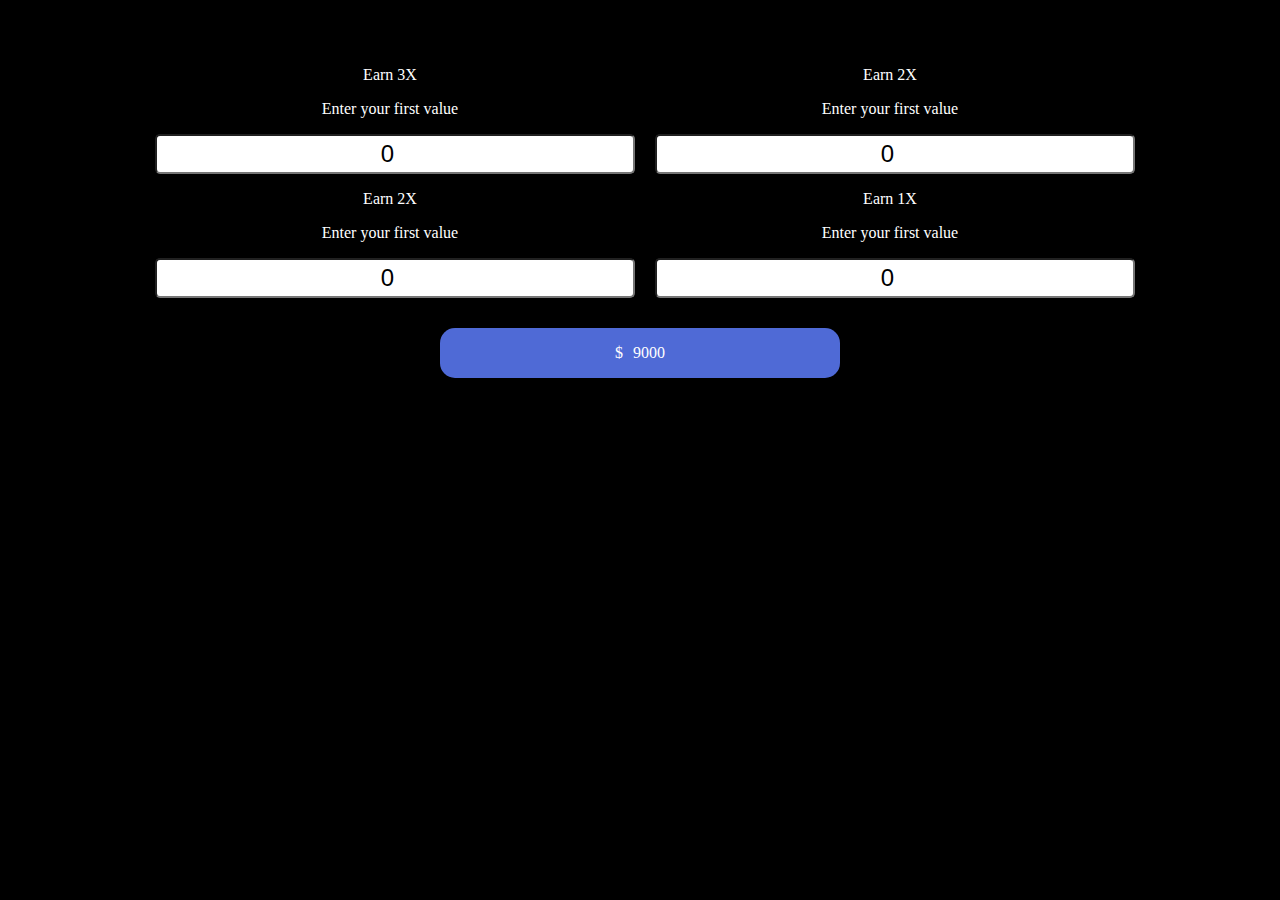
<file: calculator component/index.html>
<!DOCTYPE html>
<html lang="en">

<head>
    <meta charset="UTF-8">
    <meta name="viewport" content="width=device-width, initial-scale=1.0">
    <title>Document</title>
    <link rel="stylesheet" href="./styles.css">
</head>

<body>

    <div class="cmp-calculator">
        <div class="cmp-calculator__block">
            <p>Earn 3X</p>
            <p>Enter your first value</p>
            <input id="first-value" type="number" placeholder="$0" value="0"></input>
        </div>
        <div class="cmp-calculator__block">
            <p>Earn 2X</p>
            <p>Enter your first value</p>
            <input id="second-value" type="number" placeholder="$0" value="0"></input>
        </div>
        <div class="cmp-calculator__block">
            <p>Earn 2X</p>
            <p>Enter your first value</p>
            <input id="third-value" type="number" placeholder="$0" value="0"></input>
        </div>
        <div class="cmp-calculator__block">
            <p>Earn 1X</p>
            <p>Enter your first value</p>
            <input id="forth-value" type="number" placeholder="$0" value="0"></input>
        </div>
        <div class="cmp-calculator__output">
            <div class="cmp-calulator__output__currency">
                <p>$</p>
            </div>
            <div class="cmp-calculator__output__amount">
                <p>9000</p>
            </div>
        </div>
    </div>

    <script src="./script.js"></script>
</body>

</html>
</file>
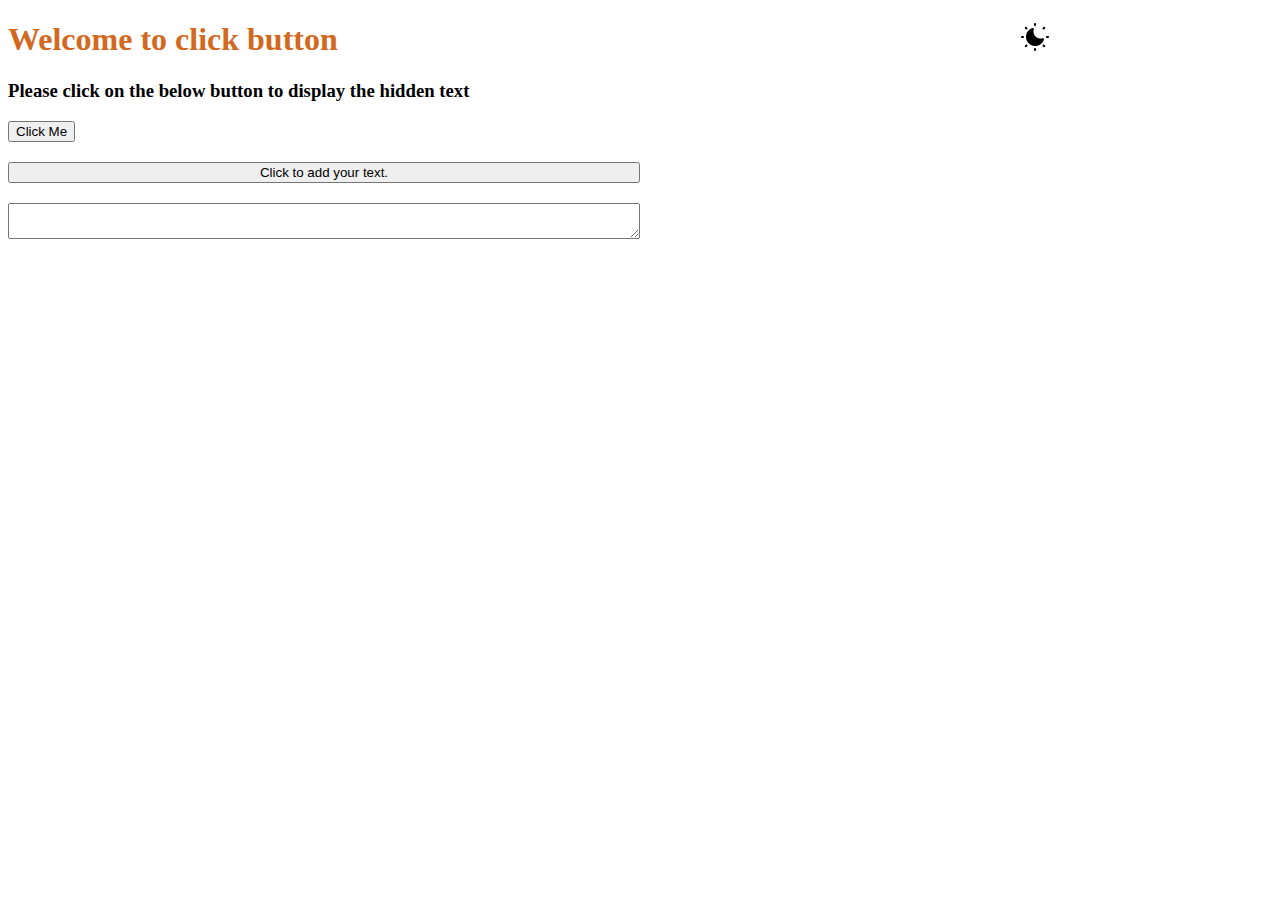
<file: initial/index.html>
<!DOCTYPE html>
<html lang="en">

<head>
    <meta charset="UTF-8" />
    <meta name="viewport" content="width=device-width, initial-scale=1.0" />
    <title>Document</title>
</head>

<body>
    <!-- Question 3 -->
    <h1 class="light-mode">Welcome to click button</h1>
    <h3>Please click on the below button to display the hidden text</h3>
    <div class="invisible-text">
        <button type="button" id="hidden-text-btn">Click Me</button>
        <p class="hidden">Hello there!!!</p>
    </div>
    <!-- Question 4 -->
    <div class="user-input">
        <button type="button" class="user-input-button">
            Click to add your text.
        </button>
        <textarea name="user-input-text" id="user-text"></textarea>
        <p class="user-input-value"></p>
    </div>

    <link rel="stylesheet" href="styles.css" />
    <script src="script.js"></script>
</body>

</html>
</file>
<file: calculator component/styles.css>
body {
    background-color: black;
    color: white;
}

.cmp-calculator {
    max-width: 1000px;
    margin-inline: auto;
    margin-top: 50px;
    display: grid;
    grid-template-columns: 1fr 1fr;

    @media screen and (max-width:768px) {
        padding-inline: 15px;
    }

    .cmp-calculator__block {
        padding-inline: 15px;

        p {
            text-align: center;
        }
        input {
            width: 100%;
            text-align: center;
            padding: 4px 3px;
            font-size: 24px;
            border-radius: 5px;
        }
    }

    .cmp-calculator__output {
        grid-column: 1 / -1;
        margin-top: 30px;
        background-color: #4F6AD6;
        display: flex;
        justify-content: center;
        align-items: center;
        gap: 10px;
        max-width: 400px;
        margin-inline: auto;
        width: 100%;
        border-radius: 15px;
    }
}
</file>
<file: initial/styles.css>
@import 'css-files/ques3.css';
@import 'css-files/ques4.css';
</file>
